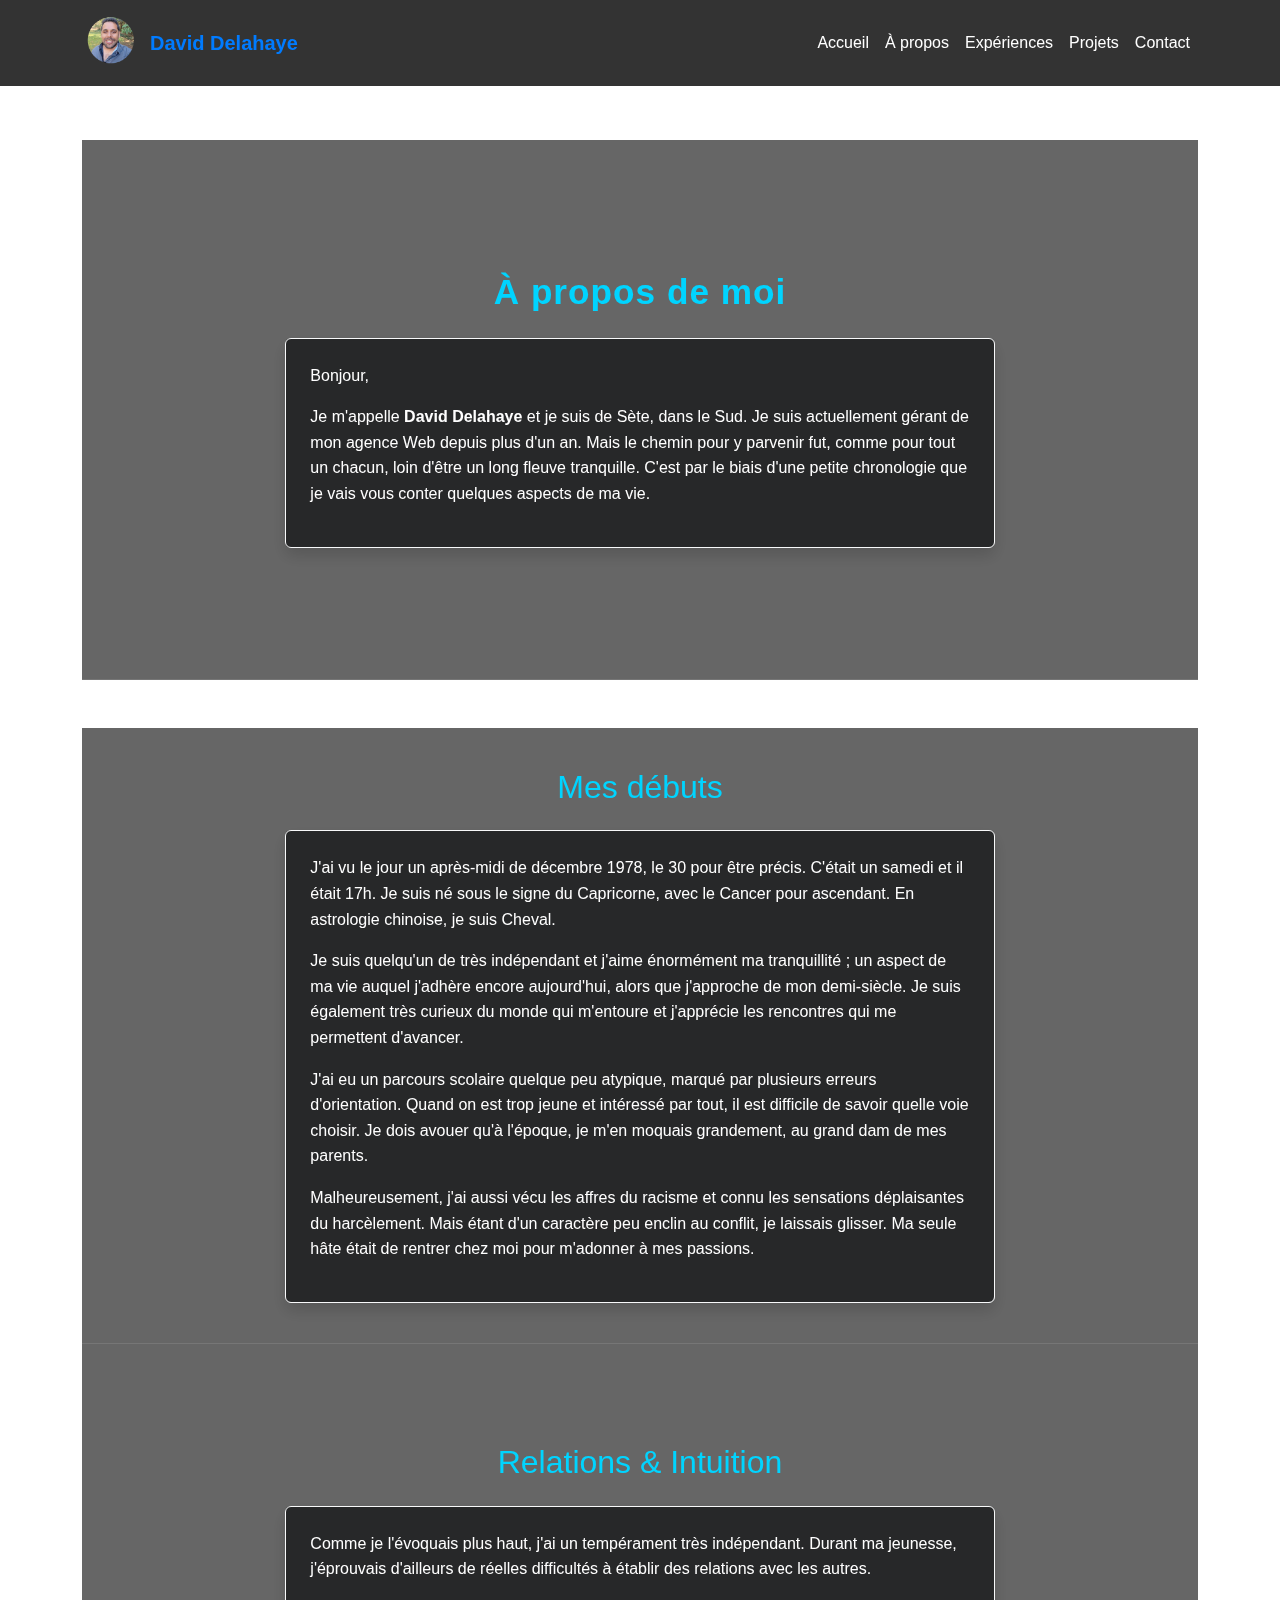
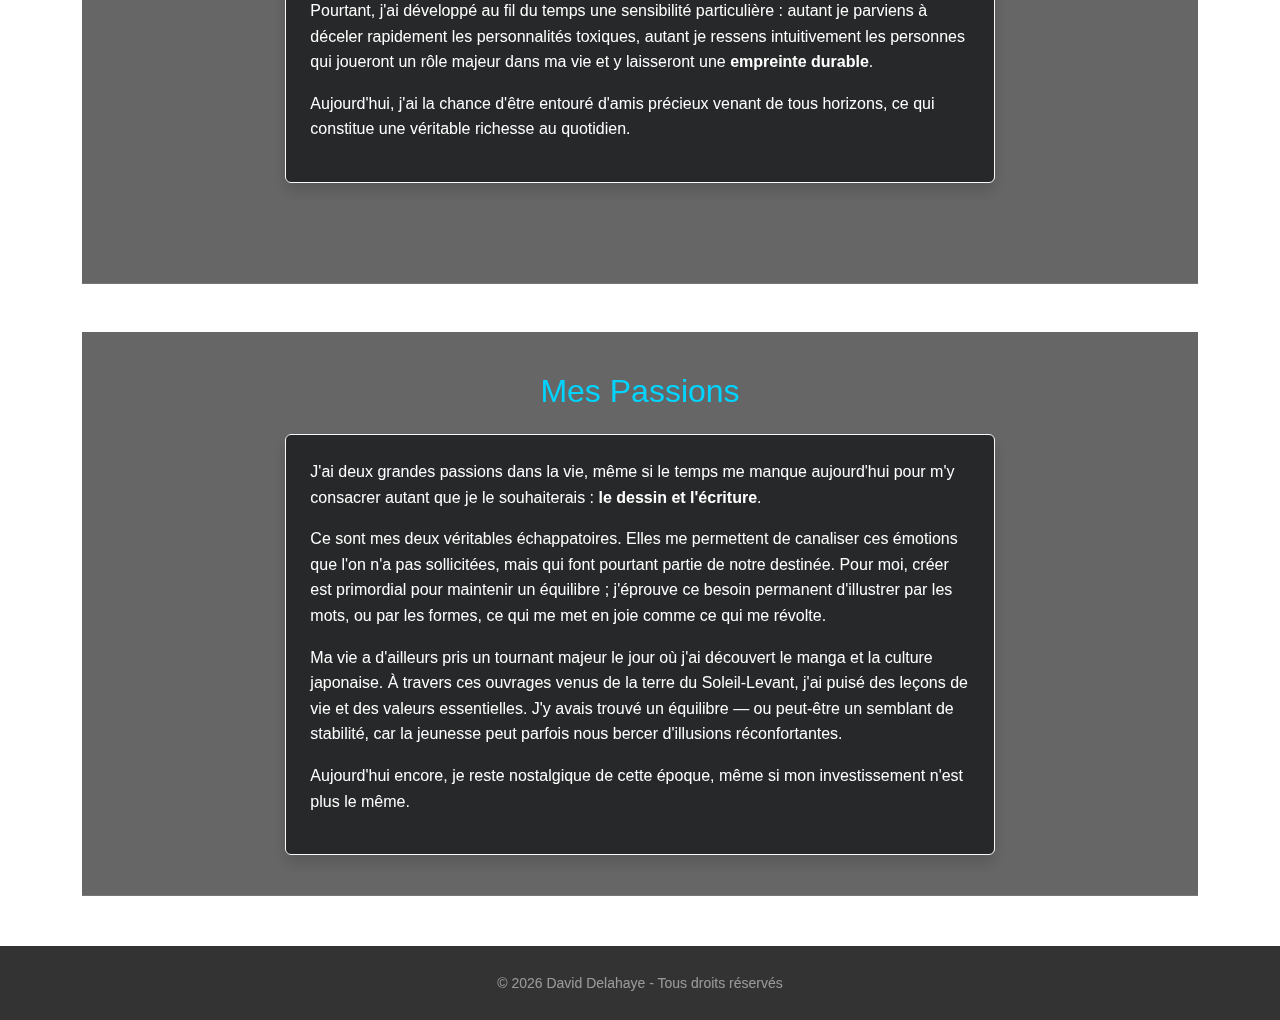
<file: a-propos.html>
<!DOCTYPE html>
<html lang="fr">
<head>
  <meta charset="UTF-8">
  <meta name="viewport" content="width=device-width, initial-scale=1.0">
  <title>À propos - David Delahaye</title>
  <link rel="icon" type="image/png" href="Moi-rond.png">
  <link href="https://cdn.jsdelivr.net/npm/bootstrap@5.3.0/dist/css/bootstrap.min.css" rel="stylesheet">
  <link rel="stylesheet" href="https://cdn.jsdelivr.net/npm/bootstrap-icons@1.11.0/font/bootstrap-icons.css">
  <link rel="stylesheet" href="style.css">
</head>
<body>

  <header class="fixed-top">
    <nav class="navbar navbar-expand-lg navbar-dark bg-dark bg-opacity-75">
      <div class="container">
        <a class="navbar-brand d-flex align-items-center" href="index.html">
          <img src="Moi-rond.png" alt="David" width="60" height="60" class="rounded-circle me-2" style="object-fit: cover;">
          David Delahaye
        </a>
        <button class="navbar-toggler" type="button" data-bs-toggle="collapse" data-bs-target="#navbarNav">
          <span class="navbar-toggler-icon"></span>
        </button>
        <div class="collapse navbar-collapse" id="navbarNav">
          <ul class="navbar-nav ms-auto">
            <li class="nav-item"><a class="nav-link" href="index.html">Accueil</a></li>
            <li class="nav-item"><a class="nav-link active" href="a-propos.html">À propos</a></li>
            <li class="nav-item"><a class="nav-link" href="experiences.html">Expériences</a></li>
            <li class="nav-item"><a class="nav-link" href="projets.html">Projets</a></li>
            <li class="nav-item"><a class="nav-link" href="contact.html">Contact</a></li>
          </ul>
        </div>
      </div>
    </nav>
  </header>

  <main style="margin-top: 140px; margin-bottom: 50px;">
    <div class="container">
      
      <section id="a-propos-intro" class="mb-5">
        <h1 class="nom-hero text-center mb-4" style="color: #00d4ff;">À propos de moi</h1>
        <div class="row justify-content-center">
          <div class="col-lg-8">
            <div class="p-4 bg-dark bg-opacity-25 border border-light rounded text-white shadow" style="backdrop-filter: blur(10px);">
              <p>Bonjour,</p>
              <p>
                Je m'appelle <strong>David Delahaye</strong> et je suis de Sète, dans le Sud. 
                Je suis actuellement gérant de mon agence Web depuis plus d'un an. 
                Mais le chemin pour y parvenir fut, comme pour tout un chacun, loin d'être un long fleuve tranquille. 
                C'est par le biais d'une petite chronologie que je vais vous conter quelques aspects de ma vie.
              </p>
            </div>
          </div>
        </div>
      </section>

     <section id="mes-debuts">
  <h2 class="text-center mb-4" style="color: #00d4ff;">Mes débuts</h2>
  <div class="row justify-content-center">
    <div class="col-lg-8">
      <div class="p-4 bg-dark bg-opacity-25 border border-light rounded text-white shadow" style="backdrop-filter: blur(10px);">
        
        <p>
          J'ai vu le jour un après-midi de décembre 1978, le 30 pour être précis. C'était un samedi et il était 17h. 
          Je suis né sous le signe du Capricorne, avec le Cancer pour ascendant. En astrologie chinoise, je suis Cheval. 
        </p>
        
        <p>
          Je suis quelqu'un de très indépendant et j'aime énormément ma tranquillité ; un aspect de ma vie auquel j'adhère encore aujourd'hui, alors que j'approche de mon demi-siècle. 
          Je suis également très curieux du monde qui m'entoure et j'apprécie les rencontres qui me permettent d'avancer.
        </p>

        <p>
          J'ai eu un parcours scolaire quelque peu atypique, marqué par plusieurs erreurs d'orientation. Quand on est trop jeune et intéressé par tout, il est difficile de savoir quelle voie choisir. 
          Je dois avouer qu'à l'époque, je m'en moquais grandement, au grand dam de mes parents.
        </p>

        <p>
          Malheureusement, j'ai aussi vécu les affres du racisme et connu les sensations déplaisantes du harcèlement. 
          Mais étant d'un caractère peu enclin au conflit, je laissais glisser. Ma seule hâte était de rentrer chez moi pour m'adonner à mes passions.
        </p>

      </div>
    </div>
  </div>
</section>
       <section id="mes-relations" class="mb-5">
  <h2 class="text-center mb-4" style="color: #00d4ff;">Relations & Intuition</h2>
  <div class="row justify-content-center">
    <div class="col-lg-8">
      <div class="p-4 bg-dark bg-opacity-25 border border-light rounded text-white shadow" style="backdrop-filter: blur(10px);">
        
        <p>
          Comme je l'évoquais plus haut, j'ai un tempérament très indépendant. Durant ma jeunesse, j'éprouvais d'ailleurs de réelles difficultés à établir des relations avec les autres.
        </p>
        
        <p>
          Pourtant, j'ai développé au fil du temps une sensibilité particulière : autant je parviens à déceler rapidement les personnalités toxiques, autant je ressens intuitivement les personnes qui joueront un rôle majeur dans ma vie et y laisseront une <strong>empreinte durable</strong>. 
        </p>

        <p>
          Aujourd'hui, j'ai la chance d'être entouré d'amis précieux venant de tous horizons, ce qui constitue une véritable richesse au quotidien.
        </p>

      </div>
    </div>
  </div>
</section>
<section id="mes-passions" class="mb-5">
  <h2 class="text-center mb-4" style="color: #00d4ff;">Mes Passions</h2>
  <div class="row justify-content-center">
    <div class="col-lg-8">
      <div class="p-4 bg-dark bg-opacity-25 border border-light rounded text-white shadow" style="backdrop-filter: blur(10px);">
        
        <p>
          J'ai deux grandes passions dans la vie, même si le temps me manque aujourd'hui pour m'y consacrer autant que je le souhaiterais : <strong>le dessin et l'écriture</strong>.
        </p>
        
        <p>
          Ce sont mes deux véritables échappatoires. Elles me permettent de canaliser ces émotions que l'on n'a pas sollicitées, mais qui font pourtant partie de notre destinée. Pour moi, créer est primordial pour maintenir un équilibre ; j'éprouve ce besoin permanent d'illustrer par les mots, ou par les formes, ce qui me met en joie comme ce qui me révolte.
        </p>

        <p>
          Ma vie a d'ailleurs pris un tournant majeur le jour où j'ai découvert le manga et la culture japonaise. À travers ces ouvrages venus de la terre du Soleil-Levant, j'ai puisé des leçons de vie et des valeurs essentielles. J'y avais trouvé un équilibre — ou peut-être un semblant de stabilité, car la jeunesse peut parfois nous bercer d'illusions réconfortantes.
        </p>

        <p>
          Aujourd'hui encore, je reste nostalgique de cette époque, même si mon investissement n'est plus le même.
        </p>

      </div>
    </div>
  </div>
</section>

    </div>
  </main>

  <footer class="text-center py-4 text-white-50">
    <small>&copy; 2026 David Delahaye - Tous droits réservés</small>
  </footer>

  <script src="https://cdn.jsdelivr.net/npm/bootstrap@5.3.0/dist/js/bootstrap.bundle.min.js"></script>
</body>
</html>
</file>
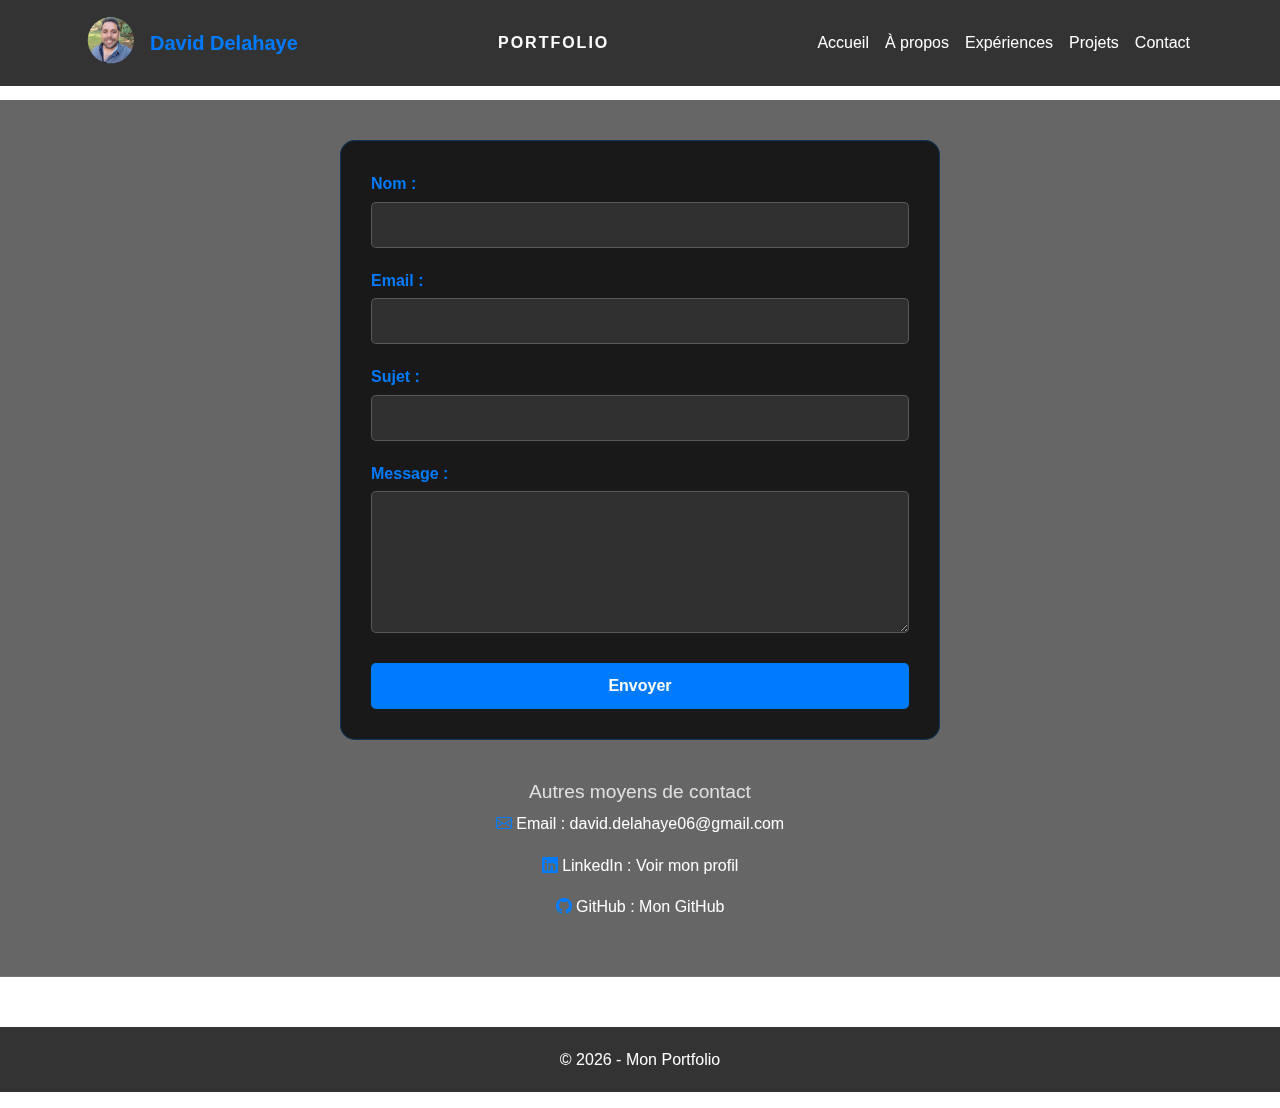
<file: contact.html>
<!DOCTYPE html>
<html lang="fr">
<head>
    <meta charset="UTF-8">
    <meta name="viewport" content="width=device-width, initial-scale=1.0">
    <title>Contact - Mon Portfolio</title>
    <link rel="icon" type="image/jpeg" href="profile.jpg">
    <link href="https://cdn.jsdelivr.net/npm/bootstrap@5.3.0/dist/css/bootstrap.min.css" rel="stylesheet">
    <link rel="stylesheet" href="https://cdn.jsdelivr.net/npm/bootstrap-icons@1.11.0/font/bootstrap-icons.css">
    <link rel="stylesheet" href="style.css">
</head>
<body>
   <header class="fixed-top">
  <nav class="navbar navbar-expand-lg navbar-dark">
  <div class="container d-flex align-items-center">
    
    <a class="navbar-brand d-flex align-items-center me-0" href="index.html">
      <img src="/Moi-rond.png" alt="Logo" width="60" height="60" class="rounded-circle me-2">
      <span>David Delahaye</span>
    </a>

    <span class="navbar-text mx-auto text-uppercase fw-bold d-none d-lg-block" style="letter-spacing: 2px; color: #fff;">
      Portfolio
    </span>

    <button class="navbar-toggler" type="button" data-bs-toggle="collapse" data-bs-target="#navbarNav">
      <span class="navbar-toggler-icon"></span>
    </button>

    <div class="collapse navbar-collapse flex-grow-0" id="navbarNav">
      <ul class="navbar-nav ms-auto">
        <li class="nav-item"><a class="nav-link" href="index.html">Accueil</a></li>
        <li class="nav-item"><a class="nav-link" href="a-propos.html">À propos</a></li>
        <li class="nav-item"><a class="nav-link" href="experiences.html">Expériences</a></li>
        <li class="nav-item"><a class="nav-link" href="projets.html">Projets</a></li>
        <li class="nav-item"><a class="nav-link" href="contact.html">Contact</a></li>
      </ul>
    </div>

  </div>
</nav>
  </header>
    
    <main style="margin-top: 100px;"> <section id="contact" class="section-animated"> 
            <form action="https://formspree.io/f/xlgwdlad" method="POST" class="contact-form" style="max-width: 600px; margin: 0 auto;">
                <div class="form-group">
                    <label for="name" class="form-label">Nom :</label>
                    <input type="text" id="name" name="name" class="form-control" required>
                </div>
                
                <div class="form-group">
                    <label for="email" class="form-label">Email :</label>
                    <input type="email" id="email" name="email" class="form-control" required>
                </div>
                
                <div class="form-group">
                    <label for="subject" class="form-label">Sujet :</label>
                    <input type="text" id="subject" name="_subject" class="form-control" required>
                </div>
                
                <div class="form-group">
                    <label for="message" class="form-label">Message :</label>
                    <textarea id="message" name="message" rows="5" class="form-control" required></textarea>
                </div>
                
                <button type="submit" class="btn-warning" style="width: 100%; margin-top: 10px; padding: 10px; border-radius: 5px;">Envoyer</button>
            </form>
            
           <div class="contact-info" style="text-align: center; margin-top: 40px;">
                <h2 class="sous-titre">Autres moyens de contact</h2>
                <p><i class="bi bi-envelope"></i> Email : <a href="mailto:david.delahaye06@gmail.com" style="color: white; text-decoration: none;">david.delahaye06@gmail.com</a></p>
                <p><i class="bi bi-linkedin"></i> LinkedIn : <a href="https://www.linkedin.com/in/david-delahaye-656600148/" target="_blank" style="color: white; text-decoration: none;">Voir mon profil</a></p>
                <p><i class="bi bi-github"></i> GitHub : <a href="https://github.com/" target="_blank" style="color: white; text-decoration: none;">Mon GitHub</a></p>
            </div>
        </section>
    </main>
    
    <footer style="margin-top: 50px;">
        <p style="text-align: center; padding: 20px;">© 2026 - Mon Portfolio</p>
    </footer>

    <script src="https://cdn.jsdelivr.net/npm/bootstrap@5.3.0/dist/js/bootstrap.bundle.min.js"></script>

    <script>
    document.addEventListener("DOMContentLoaded", function() {
        const contactSection = document.getElementById("contact");
        if (contactSection) {
            contactSection.classList.add("visible");
        }
    });
    </script>
</body>
</html>
</file>
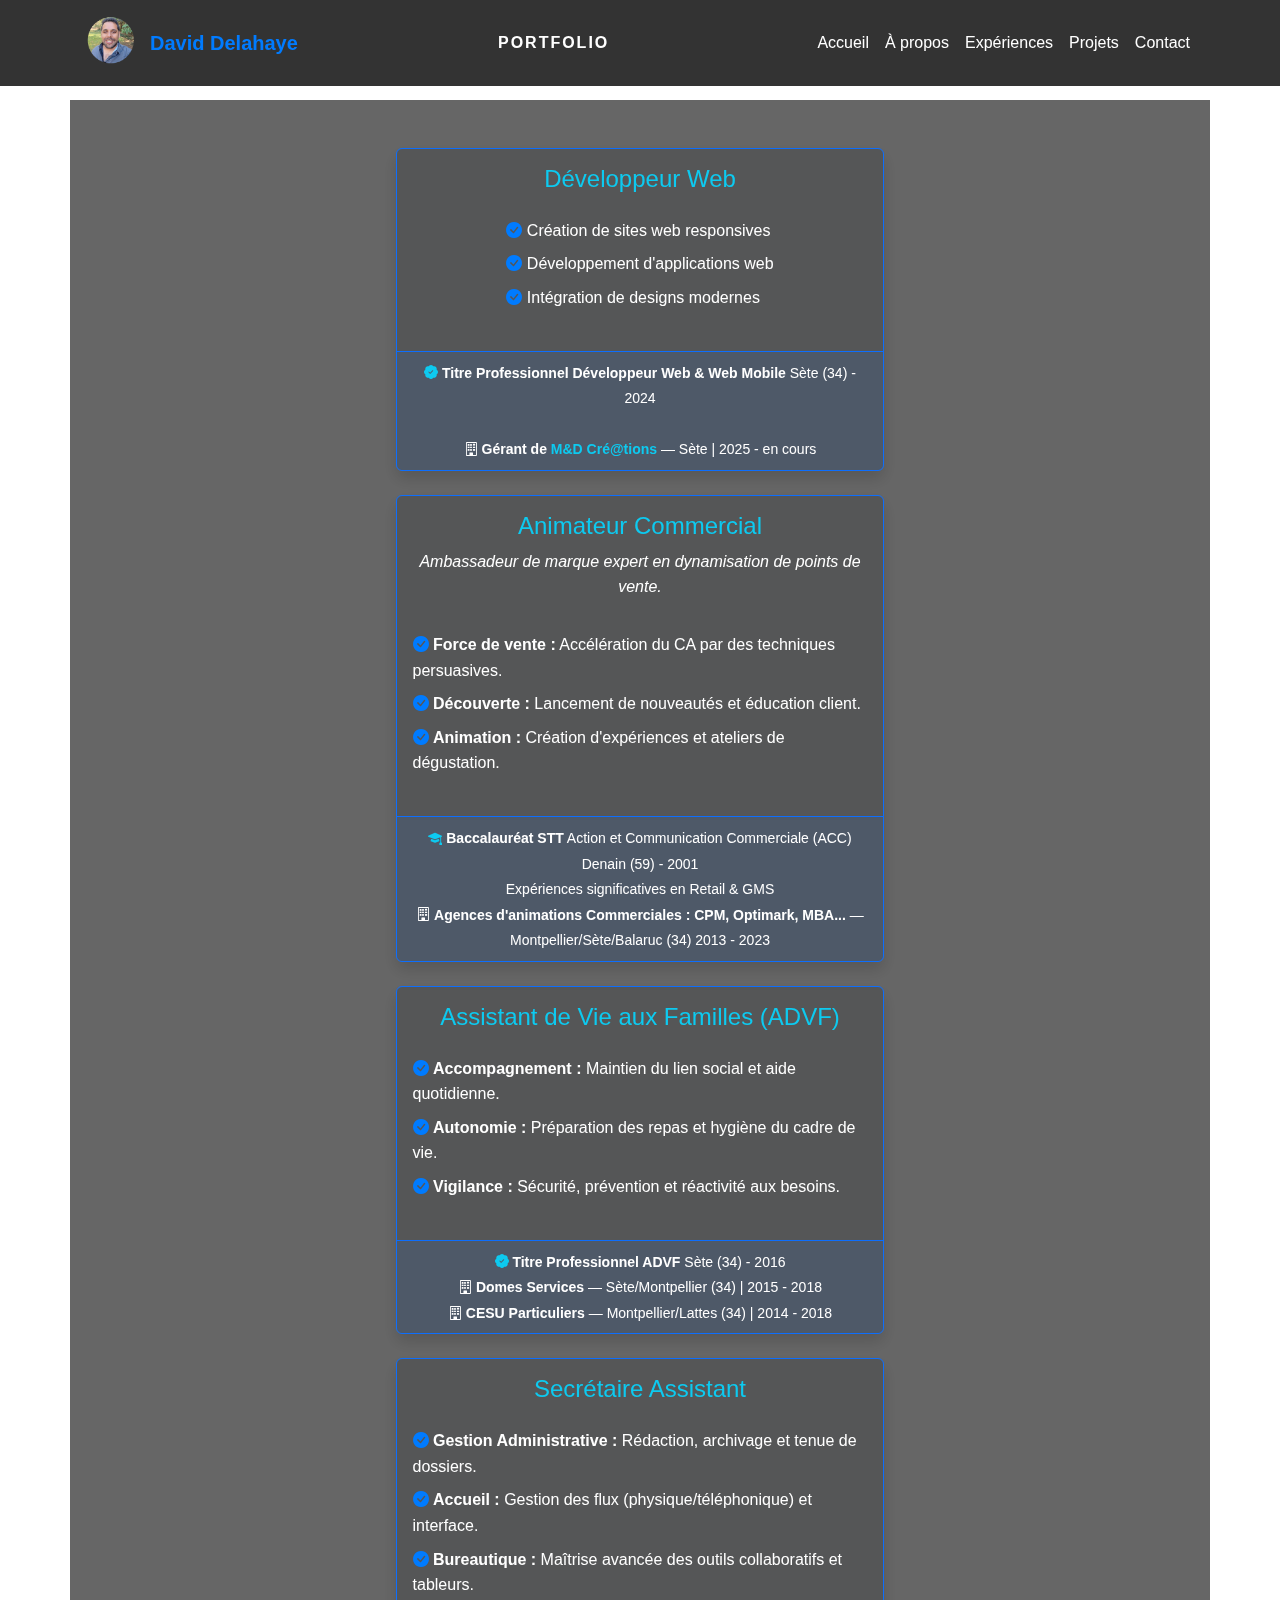
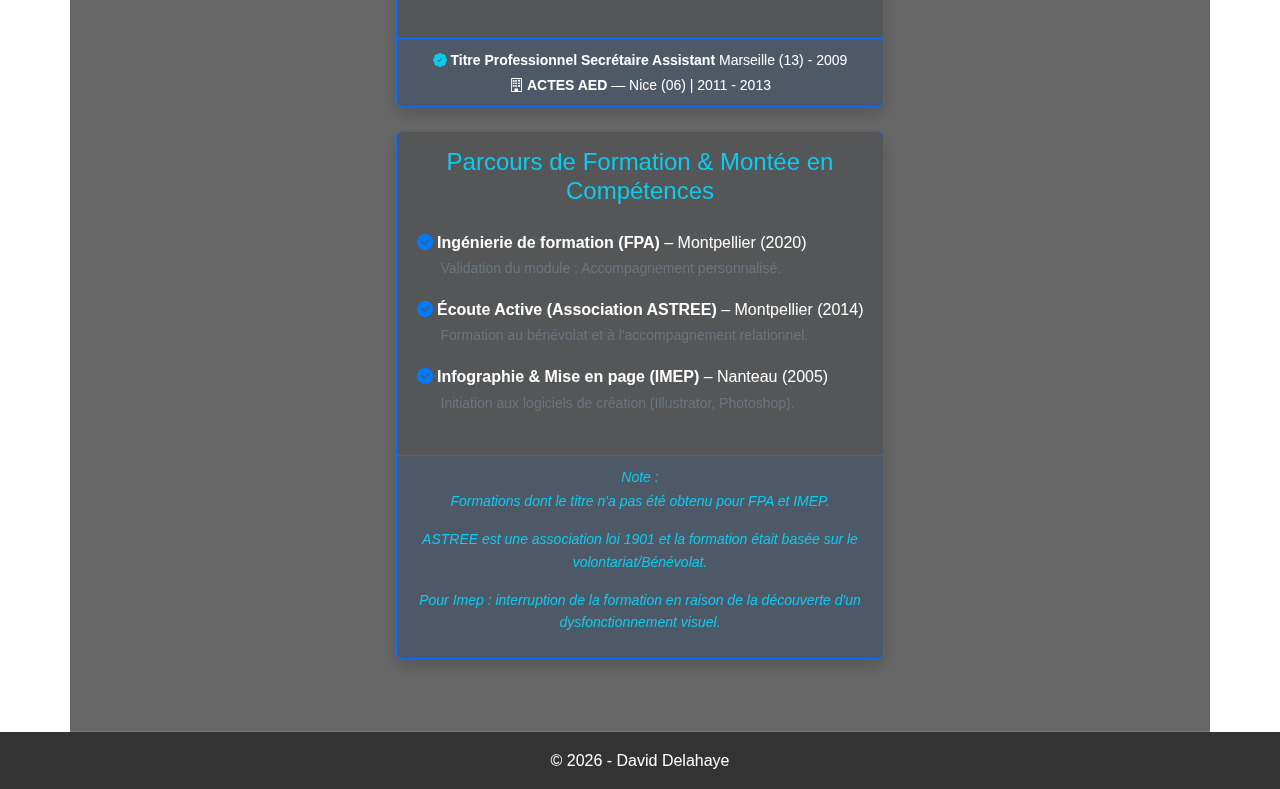
<file: experiences.html>
<!DOCTYPE html>
<html lang="fr">
<head>
  <meta charset="UTF-8">
  <meta name="viewport" content="width=device-width, initial-scale=1.0">
  <title>Expériences - David Delahaye</title>
  <link rel="icon" type="image/jpeg" href="profile.jpg">
  <link href="https://cdn.jsdelivr.net/npm/bootstrap@5.3.0/dist/css/bootstrap.min.css" rel="stylesheet">
  <link rel="stylesheet" href="https://cdn.jsdelivr.net/npm/bootstrap-icons@1.11.0/font/bootstrap-icons.css">
  <link rel="stylesheet" href="style.css">
</head>
<body>
  <header class="fixed-top">
  <nav class="navbar navbar-expand-lg navbar-dark">
  <div class="container d-flex align-items-center">
    
    <a class="navbar-brand d-flex align-items-center me-0" href="index.html">
      <img src="Moi-rond.png" alt="Logo" width="60" height="60" class="rounded-circle me-2">
      <span>David Delahaye</span>
    </a>

    <span class="navbar-text mx-auto text-uppercase fw-bold d-none d-lg-block" style="letter-spacing: 2px; color: #fff;">
      Portfolio
    </span>

    <button class="navbar-toggler" type="button" data-bs-toggle="collapse" data-bs-target="#navbarNav">
      <span class="navbar-toggler-icon"></span>
    </button>

    <div class="collapse navbar-collapse flex-grow-0" id="navbarNav">
      <ul class="navbar-nav ms-auto">
        <li class="nav-item"><a class="nav-link" href="index.html">Accueil</a></li>
        <li class="nav-item"><a class="nav-link" href="a-propos.html">À propos</a></li>
        <li class="nav-item"><a class="nav-link" href="experiences.html">Expériences</a></li>
        <li class="nav-item"><a class="nav-link" href="projets.html">Projets</a></li>
        <li class="nav-item"><a class="nav-link" href="contact.html">Contact</a></li>
      </ul>
    </div>

  </div>
</nav>
  </header>

  <main style="margin-top: 100px;">
  <section id="experiences" class="container py-5">
    <div class="row justify-content-center">
      <div class="col-lg-8">

        <div class="card bg-dark bg-opacity-25 border-primary mb-4 shadow">
          <div class="card-body text-white text-center">
            <h4 class="card-title text-info">Développeur Web</h4>
            <ul class="list-unstyled mt-3 text-start d-inline-block">
              <li class="mb-2"><i class="bi bi-check-circle-fill text-primary"></i> Création de sites web responsives</li>
              <li class="mb-2"><i class="bi bi-check-circle-fill text-primary"></i> Développement d'applications web</li>
              <li class="mb-2"><i class="bi bi-check-circle-fill text-primary"></i> Intégration de designs modernes</li>
            </ul>
          </div>
          <div class="card-footer bg-primary bg-opacity-10 border-top border-primary text-center text-white">
            <small>
              <i class="bi bi-patch-check-fill text-info"></i> <strong>Titre Professionnel Développeur Web & Web Mobile</strong> Sète (34) - 2024<br>
              <br>
              <i class="bi bi-building"></i> <strong> Gérant de <a href="https://md-creations.net/" class="text-info text-decoration-none">M&D Cré@tions</a> </strong> — Sète | 2025 - en cours
            </small>
          </div>
        </div>

        <div class="card bg-dark bg-opacity-25 border-primary mb-4 shadow">
          <div class="card-body text-white text-center">
            <h4 class="card-title text-info">Animateur Commercial</h4>
            <p><em>Ambassadeur de marque expert en dynamisation de points de vente.</em></p>
            <ul class="list-unstyled mt-3 text-start d-inline-block">
              <li class="mb-2"><i class="bi bi-check-circle-fill text-primary"></i> <strong>Force de vente :</strong> Accélération du CA par des techniques persuasives.</li>
              <li class="mb-2"><i class="bi bi-check-circle-fill text-primary"></i> <strong>Découverte :</strong> Lancement de nouveautés et éducation client.</li>
              <li class="mb-2"><i class="bi bi-check-circle-fill text-primary"></i> <strong>Animation :</strong> Création d'expériences et ateliers de dégustation.</li>
            </ul>
          </div>
          <div class="card-footer bg-primary bg-opacity-10 border-top border-primary text-center text-white">
            <small>
              <i class="bi bi-mortarboard-fill text-info"></i> <strong>Baccalauréat STT</strong> Action et Communication Commerciale (ACC) Denain (59) - 2001 <br>
              Expériences significatives en Retail & GMS <br>
              <i class="bi bi-building"></i> <strong> Agences d'animations Commerciales : CPM, Optimark, MBA... </strong> — Montpellier/Sète/Balaruc (34) 2013 - 2023
            </small>
          </div>
        </div>

        <div class="card bg-dark bg-opacity-25 border-primary mb-4 shadow">
          <div class="card-body text-white text-center">
            <h4 class="card-title text-info">Assistant de Vie aux Familles (ADVF)</h4>
            <ul class="list-unstyled mt-3 text-start d-inline-block">
              <li class="mb-2"><i class="bi bi-check-circle-fill text-primary"></i> <strong>Accompagnement :</strong> Maintien du lien social et aide quotidienne.</li>
              <li class="mb-2"><i class="bi bi-check-circle-fill text-primary"></i> <strong>Autonomie :</strong> Préparation des repas et hygiène du cadre de vie.</li>
              <li class="mb-2"><i class="bi bi-check-circle-fill text-primary"></i> <strong>Vigilance :</strong> Sécurité, prévention et réactivité aux besoins.</li>
            </ul>
          </div>
          <div class="card-footer bg-primary bg-opacity-10 border-top border-primary text-center text-white">
            <small>
              <i class="bi bi-patch-check-fill text-info"></i> <strong>Titre Professionnel ADVF</strong> Sète (34) - 2016<br>
              <i class="bi bi-building"></i> <strong>Domes Services</strong> — Sète/Montpellier (34) | 2015 - 2018 <br>
              <i class="bi bi-building"></i> <strong>CESU Particuliers</strong> — Montpellier/Lattes (34) | 2014 - 2018
            </small>
          </div>
        </div>

        <div class="card bg-dark bg-opacity-25 border-primary mb-4 shadow">
          <div class="card-body text-white text-center">
            <h4 class="card-title text-info">Secrétaire Assistant</h4>
            <ul class="list-unstyled mt-3 text-start d-inline-block">
              <li class="mb-2"><i class="bi bi-check-circle-fill text-primary"></i> <strong>Gestion Administrative :</strong> Rédaction, archivage et tenue de dossiers.</li>
              <li class="mb-2"><i class="bi bi-check-circle-fill text-primary"></i> <strong>Accueil :</strong> Gestion des flux (physique/téléphonique) et interface.</li>
              <li class="mb-2"><i class="bi bi-check-circle-fill text-primary"></i> <strong>Bureautique :</strong> Maîtrise avancée des outils collaboratifs et tableurs.</li>
            </ul>
          </div>
          <div class="card-footer bg-primary bg-opacity-10 border-top border-primary text-center text-white">
            <small>
              <i class="bi bi-patch-check-fill text-info"></i> <strong>Titre Professionnel Secrétaire Assistant</strong> Marseille (13) - 2009 <br>
              <i class="bi bi-building"></i> <strong>ACTES AED</strong> — Nice (06) | 2011 - 2013
            </small>
          </div>
        </div>
<div class="card bg-dark bg-opacity-25 border-primary mb-4 shadow">
  <div class="card-body text-white text-center">
    <h4 class="card-title text-info">Parcours de Formation & Montée en Compétences</h4>
    
    <ul class="list-unstyled mt-3 text-start d-inline-block">
      <li class="mb-3">
        <i class="bi bi-check-circle-fill text-primary"></i> 
        <strong>Ingénierie de formation (FPA)</strong> – Montpellier (2020)
        <br><small class="text-secondary ms-4">Validation du module : Accompagnement personnalisé.</small>
      </li> 
      
      <li class="mb-3">
        <i class="bi bi-check-circle-fill text-primary"></i> 
        <strong>Écoute Active (Association ASTREE)</strong> – Montpellier (2014)
        <br><small class="text-secondary ms-4">Formation au bénévolat et à l'accompagnement relationnel.</small>
      </li> 

      <li class="mb-2">
        <i class="bi bi-check-circle-fill text-primary"></i> 
        <strong>Infographie & Mise en page (IMEP)</strong> – Nanteau (2005)
        <br><small class="text-secondary ms-4">Initiation aux logiciels de création (Illustrator, Photoshop).</small>
      </li> 
    </ul>
  </div>

  <div class="card-footer bg-primary bg-opacity-10 border-top border-primary text-center text-white"> 
    <small class="fst-italic text-info">
      Note :  <p>Formations dont le titre n'a pas été obtenu pour FPA et IMEP.</p> 
     <p>ASTREE est une association loi 1901 et la formation était basée sur le volontariat/Bénévolat.</p> 
      <p>Pour Imep : interruption de la formation en raison de la découverte d'un dysfonctionnement visuel.</p> 
    </small>
  </div>
</div>

    
</main>

  <footer class="text-center py-3">
    <p class="mb-0">© 2026 - David Delahaye</p>
  </footer>

  <script src="https://cdn.jsdelivr.net/npm/bootstrap@5.3.0/dist/js/bootstrap.bundle.min.js"></script>
</body>
</html>
</file>
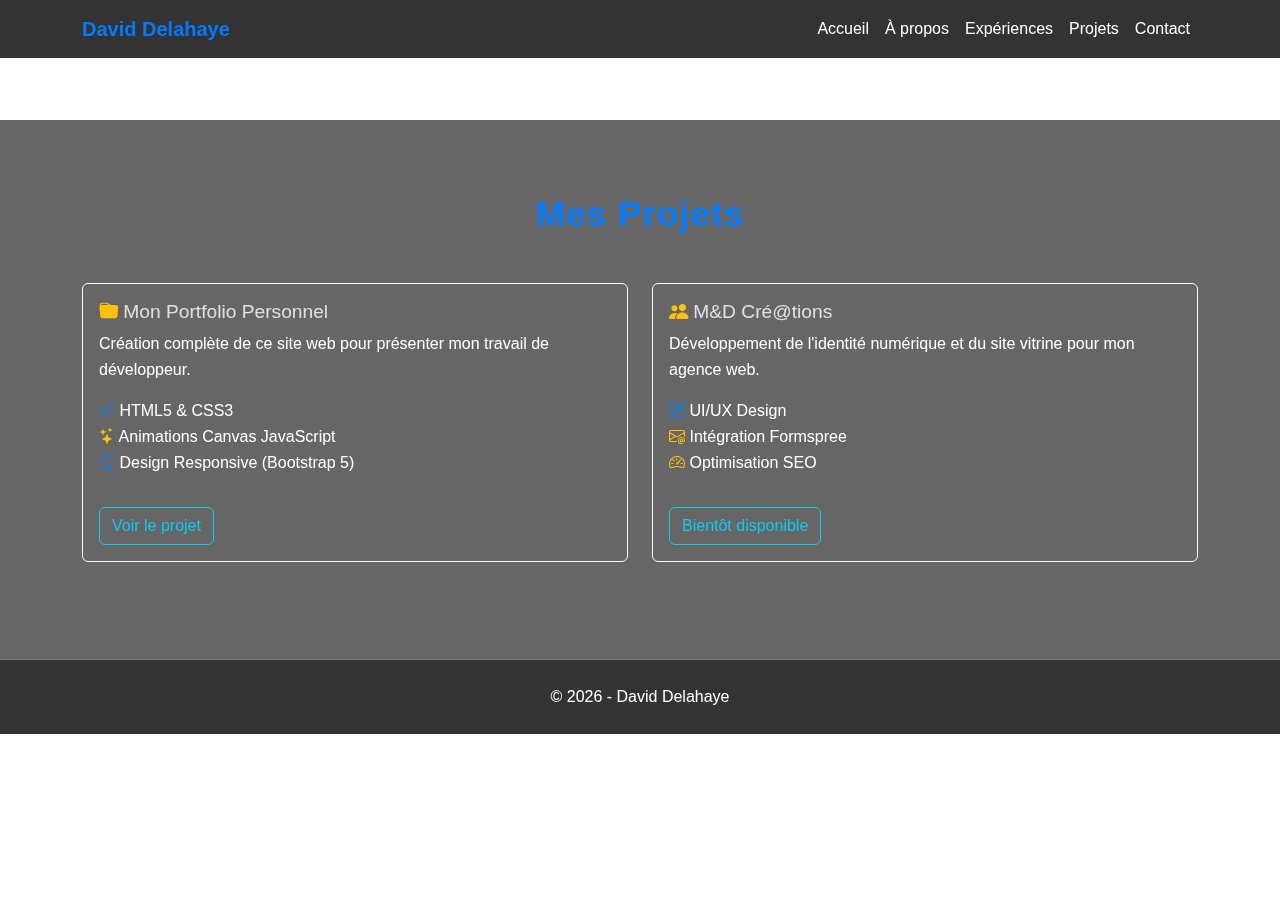
<file: projets.html>
<!DOCTYPE html>
<html lang="fr">
<head>
  <meta charset="UTF-8">
  <meta name="viewport" content="width=device-width, initial-scale=1.0">
  <title>Projets - David Delahaye</title>
  <link rel="icon" type="image/jpeg" href="profile.jpg">
  <link href="https://cdn.jsdelivr.net/npm/bootstrap@5.3.0/dist/css/bootstrap.min.css" rel="stylesheet">
  <link rel="stylesheet" href="https://cdn.jsdelivr.net/npm/bootstrap-icons@1.11.0/font/bootstrap-icons.css">
  <link rel="stylesheet" href="style.css">
</head>
<body>
  <header class="fixed-top">
   <nav class="navbar navbar-expand-lg navbar-dark">
  <div class="container">
    <a class="navbar-brand" href="index.html">David Delahaye</a>
    <button class="navbar-toggler" type="button" data-bs-toggle="collapse" data-bs-target="#navbarNav">
      <span class="navbar-toggler-icon"></span>
    </button>
    <div class="collapse navbar-collapse" id="navbarNav">
      <ul class="navbar-nav ms-auto">
        <li class="nav-item"><a class="nav-link" href="index.html">Accueil</a></li>
        <li class="nav-item"><a class="nav-link" href="a-propos.html">À propos</a></li>
        <li class="nav-item"><a class="nav-link" href="experiences.html">Expériences</a></li>
        <li class="nav-item"><a class="nav-link" href="projets.html">Projets</a></li>
        <li class="nav-item"><a class="nav-link" href="contact.html">Contact</a></li>
      </ul>
    </div>
  </div>
</nav>
  </header>

  <main style="margin-top: 120px;">
    <section id="projets-page" class="section-animated visible">
      <div class="container">
        <h1 class="nom-hero text-center mb-5">Mes Projets</h1>
        
        <div class="row">
          <div class="col-md-6 mb-4">
            <div class="card bg-transparent border-light h-100 text-white">
              <div class="card-body">
                <h3 class="sous-titre"><i class="bi bi-folder-fill text-warning"></i> Mon Portfolio Personnel</h3>
                <p>Création complète de ce site web pour présenter mon travail de développeur.</p>
                <ul class="list-unstyled">
                  <li><i class="bi bi-code-slash text-warning"></i> HTML5 & CSS3</li>
                  <li><i class="bi bi-stars text-warning"></i> Animations Canvas JavaScript</li>
                  <li><i class="bi bi-phone text-warning"></i> Design Responsive (Bootstrap 5)</li>
                </ul>
                <a href="index.html" class="btn btn-outline-info mt-3">Voir le projet</a>
              </div>
            </div>
          </div>

          <div class="col-md-6 mb-4">
            <div class="card bg-transparent border-light h-100 text-white">
              <div class="card-body">
                <h3 class="sous-titre"><i class="bi bi-people-fill text-warning"></i> M&D Cré@tions</h3>
                <p>Développement de l'identité numérique et du site vitrine pour mon agence web.</p>
                <ul class="list-unstyled">
                  <li><i class="bi bi-pencil-square text-warning"></i> UI/UX Design</li>
                  <li><i class="bi bi-envelope-at text-warning"></i> Intégration Formspree</li>
                  <li><i class="bi bi-speedometer2 text-warning"></i> Optimisation SEO</li>
                </ul>
                <a href="#" class="btn btn-outline-info mt-3">Bientôt disponible</a>
              </div>
            </div>
          </div>
        </div>
      </div>
    </section>
  </main>

  <footer class="text-center py-4">
    <p class="mb-0">© 2026 - David Delahaye</p>
  </footer>

  <script src="https://cdn.jsdelivr.net/npm/bootstrap@5.3.0/dist/js/bootstrap.bundle.min.js"></script>
</body>
</html>
</file>
<file: style.css>
html {
    scroll-behavior: smooth;
}

body {
    font-family: Arial, sans-serif;
    line-height: 1.6;
    margin: 0;
    padding: 0;
    background-image: url('https://images.unsplash.com/photo-1462331940025-496dfbfc7564?q=80&w=2070');
    background-size: cover;
    background-position: center;
    background-attachment: fixed;
    color: white;
}

/* Navbar styles */
.navbar {
    background-color: rgba(0, 0, 0, 0.8) !important;
    -webkit-backdrop-filter: blur(2px);
    backdrop-filter: blur(2px);
}

.navbar-brand {
    color: #007bff !important;
    font-weight: bold;
}

.nav-link {
    color: white !important;
    transition: color 0.3s;
}

.nav-link:hover {
    color: #007bff !important;
}

/* Section styles */
section {
    min-height: 100vh;
    padding: 80px 0;
    background-color: rgba(0, 0, 0, 0.6);
    -webkit-backdrop-filter: blur(2px);
    backdrop-filter: blur(2px);
}

/* Card styles */
.card {
    border: 1px solid rgba(0, 123, 255, 0.2);
    transition: transform 0.3s;
}

.card:hover {
    transform: translateY(-5px);
    border-color: #007bff;
}

/* Form styles */
.form-control {
    background-color: rgba(255, 255, 255, 0.1);
    border: 1px solid rgba(0, 123, 255, 0.2);
    color: white;
}

.form-control:focus {
    background-color: rgba(255, 255, 255, 0.15);
    border-color: #007bff;
    color: white;
    box-shadow: 0 0 0 0.25rem rgba(0, 123, 255, 0.25);
}

.form-label {
    color: #007bff;
}

/* Button styles */
.btn-warning {
    background-color: #007bff;
    border-color: #007bff;
    color: white;
}

.btn-warning:hover {
    background-color: #0056b3;
    border-color: #0056b3;
    color: white;
}

/* Icons in lists */
.bi-check-circle-fill,
.bi-arrow-right,
.bi-code-slash,
.bi-phone,
.bi-palette,
.bi-pencil-square,
.bi-input-cursor-text,
.bi-envelope,
.bi-linkedin,
.bi-github {
    color: #007bff !important;
}

/* Footer styles */
footer {
    background-color: rgba(0, 0, 0, 0.8);
    -webkit-backdrop-filter: blur(5px);
    backdrop-filter: blur(5px);
}

/* Responsive adjustments */
@media (max-width: 768px) {
    section {
        padding: 60px 0;
    }
    
    .navbar-brand {
        font-size: 1.2rem;
    }
    
    h1.display-4 {
        font-size: 2.5rem;
    }
}

.intro-section {
    margin-top: 40px;
    margin-bottom: 40px;
}

.profile-image-container {
    margin: 0 auto 1.5rem auto;
    width: 160px;
    height: 160px;
    border-radius: 50%;
    background: linear-gradient(135deg, #007bff 60%, #fff 100%);
    padding: 5px;
    box-shadow: 0 4px 24px rgba(0,123,255,0.15);
    display: flex;
    align-items: center;
    justify-content: center;
}

.profile-image {
    width: 100%;
    height: 100%;
    border-radius: 50%;
    object-fit: cover;
    border: 3px solid #fff;
    box-shadow: 0 2px 8px rgba(0,0,0,0.10);
}

.nom-hero {
    color: #007bff;
    font-size: 2.2rem;
    font-weight: 700;
    letter-spacing: 1px;
}

.sous-titre {
    color: #e0e0e0;
    font-size: 1.2rem;
    font-weight: 400;
}

.accroche {
    color: #fff;
    font-size: 1.05rem;
    font-style: italic;
    max-width: 400px;
    margin: 0 auto;
}

.section-animated {
    opacity: 0;
    transform: translateY(40px);
    transition: opacity 0.8s cubic-bezier(0.4,0,0.2,1), transform 0.8s cubic-bezier(0.4,0,0.2,1);
}
.section-animated.visible {
    opacity: 1;
    transform: translateY(0);
}

#stars-canvas {
    position: fixed;
    top: 0;
    left: 0;
    width: 100vw;
    height: 100vh;
    pointer-events: none;
    z-index: 0;
}

header, main, footer {
    position: relative;
    z-index: 1;
}

.wave-separator {
    width: 100%;
    line-height: 0;
    margin-top: -2px;
    margin-bottom: -2px;
    z-index: 2;
    position: relative;
}
.wave-separator svg {
    display: block;
    width: 100%;
    height: 60px;
}
/* --- Style du Formulaire de Contact --- */

/* Centre le contenu de la section */
main section {
    display: flex;
    flex-direction: column;
    align-items: center;
    padding: 40px 20px;
}

.contact-form {
    background: rgba(0, 0, 0, 0.4);
    backdrop-filter: blur(8px);
    padding: 30px;
    border-radius: 15px;
    border: 1px solid rgba(0, 123, 255, 0.3);
    width: 100%;
    max-width: 500px;
    margin: 0 auto 40px auto;
}

.form-group {
    margin-bottom: 20px;
    text-align: left;
}

.form-group label {
    display: block;
    color: #007bff;
    font-weight: bold;
    margin-bottom: 5px;
}

.form-group input, 
.form-group textarea {
    width: 100%;
    padding: 10px;
    background: rgba(255, 255, 255, 0.1);
    border: 1px solid rgba(255, 255, 255, 0.2);
    border-radius: 5px;
    color: white;
    box-sizing: border-box;
}

.form-group input:focus, 
.form-group textarea:focus {
    outline: none;
    border-color: #007bff;
    background: rgba(255, 255, 255, 0.15);
}

.contact-form button[type="submit"] {
    width: 100%;
    padding: 12px;
    background-color: #007bff;
    color: white;
    border: none;
    border-radius: 5px;
    font-weight: bold;
    cursor: pointer;
    transition: background 0.3s;
}

.contact-form button[type="submit"]:hover {
    background-color: #0056b3;
}

.contact-info {
    margin-top: 40px;
    text-align: center;
    max-width: 500px;
}
/* Animation de fondu */
.section-animated {
    opacity: 0;
    transform: translateY(30px);
    transition: all 0.8s ease-out;
}

.section-animated.visible {
    opacity: 1;
    transform: translateY(0);
}
section {
  min-height: 60vh; /* Donne de la hauteur aux sections pour pouvoir scroller */
  display: flex;
  flex-direction: column;
  justify-content: center;
  align-items: center;
  border-bottom: 1px solid rgba(255, 255, 255, 0.1); /* Petite ligne discrète entre les sections */
}
.profile-img {
    width: 200px;
    height: 200px;
    border-radius: 50%; /* Rend la photo ronde */
    object-fit: cover; /* Évite de déformer l'image */
    border: 3px solid #ffc107; /* Bordure jaune/dorée Bootstrap */
    box-shadow: 0 0 20px rgba(255, 193, 7, 0.3); /* Petit effet de lueur */
}

.profile-image-container {
    display: flex;
    justify-content: center;
    align-items: center;
}
</file>
